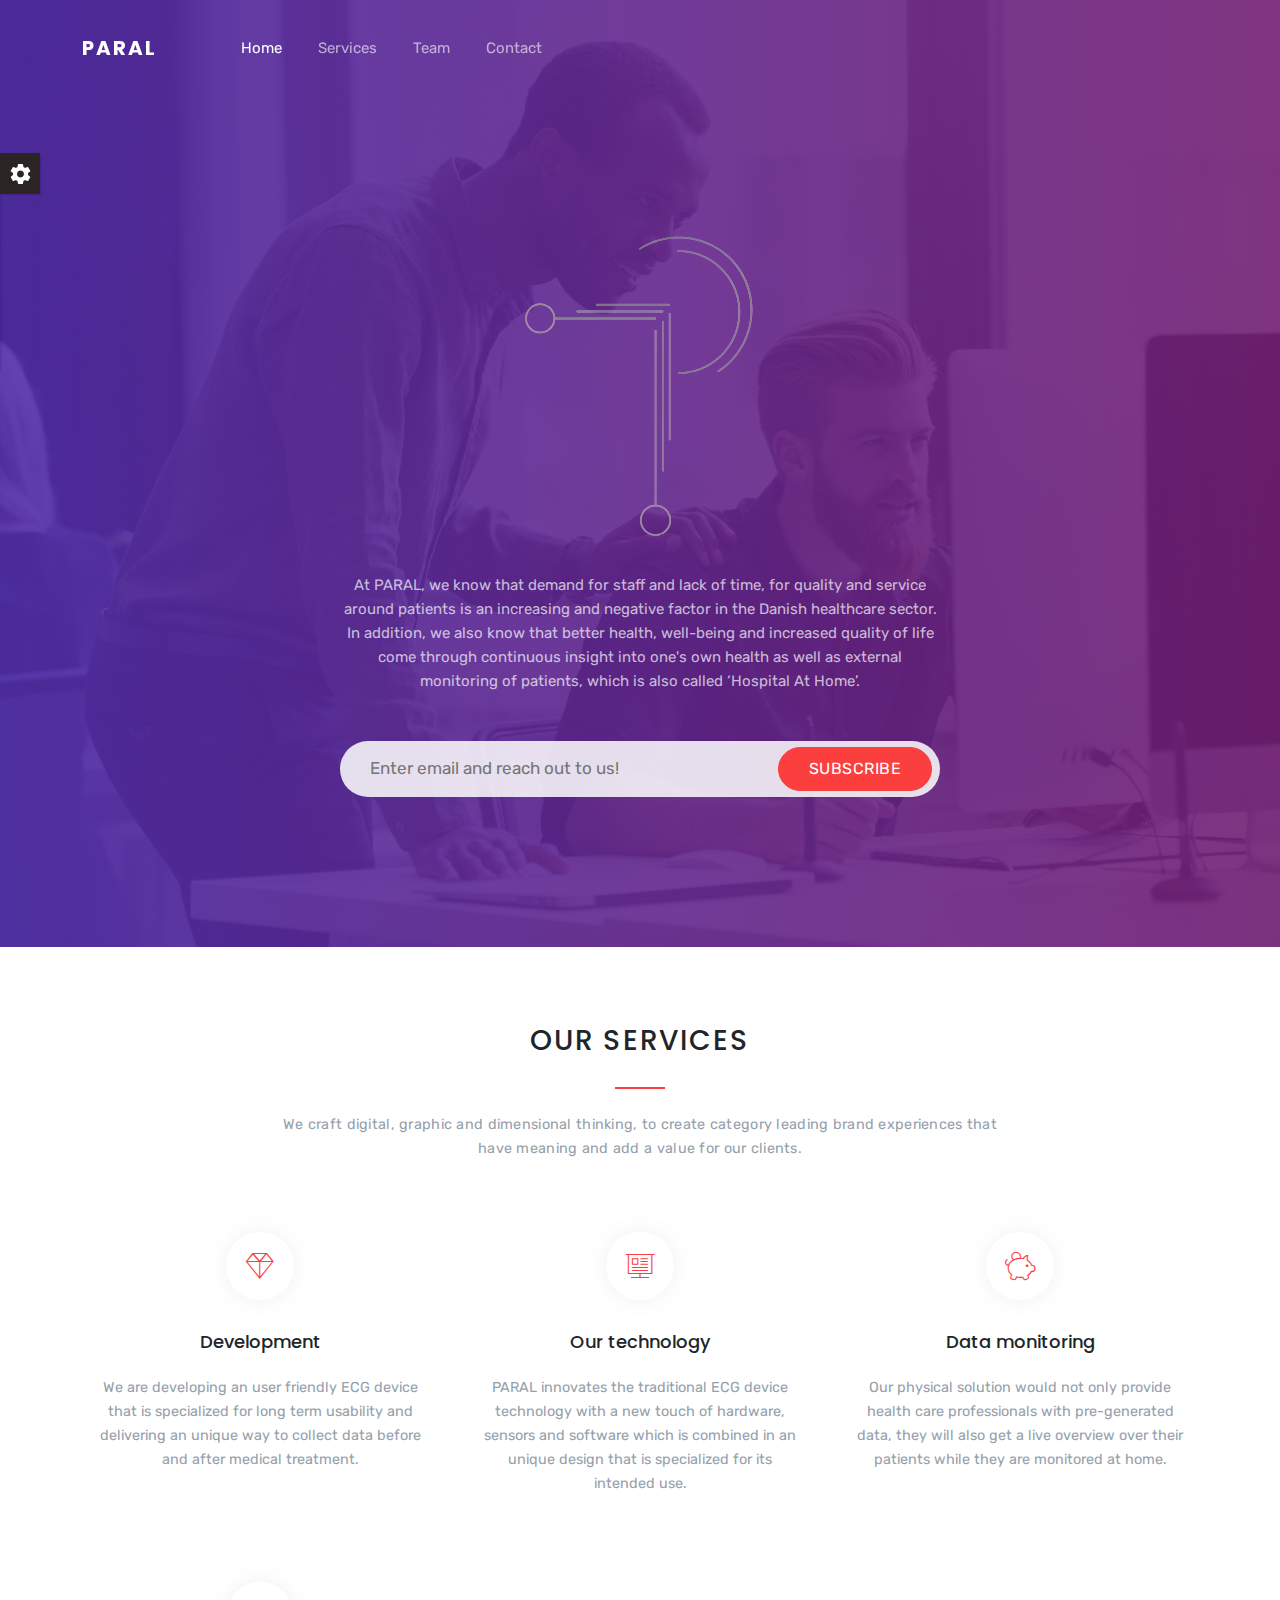
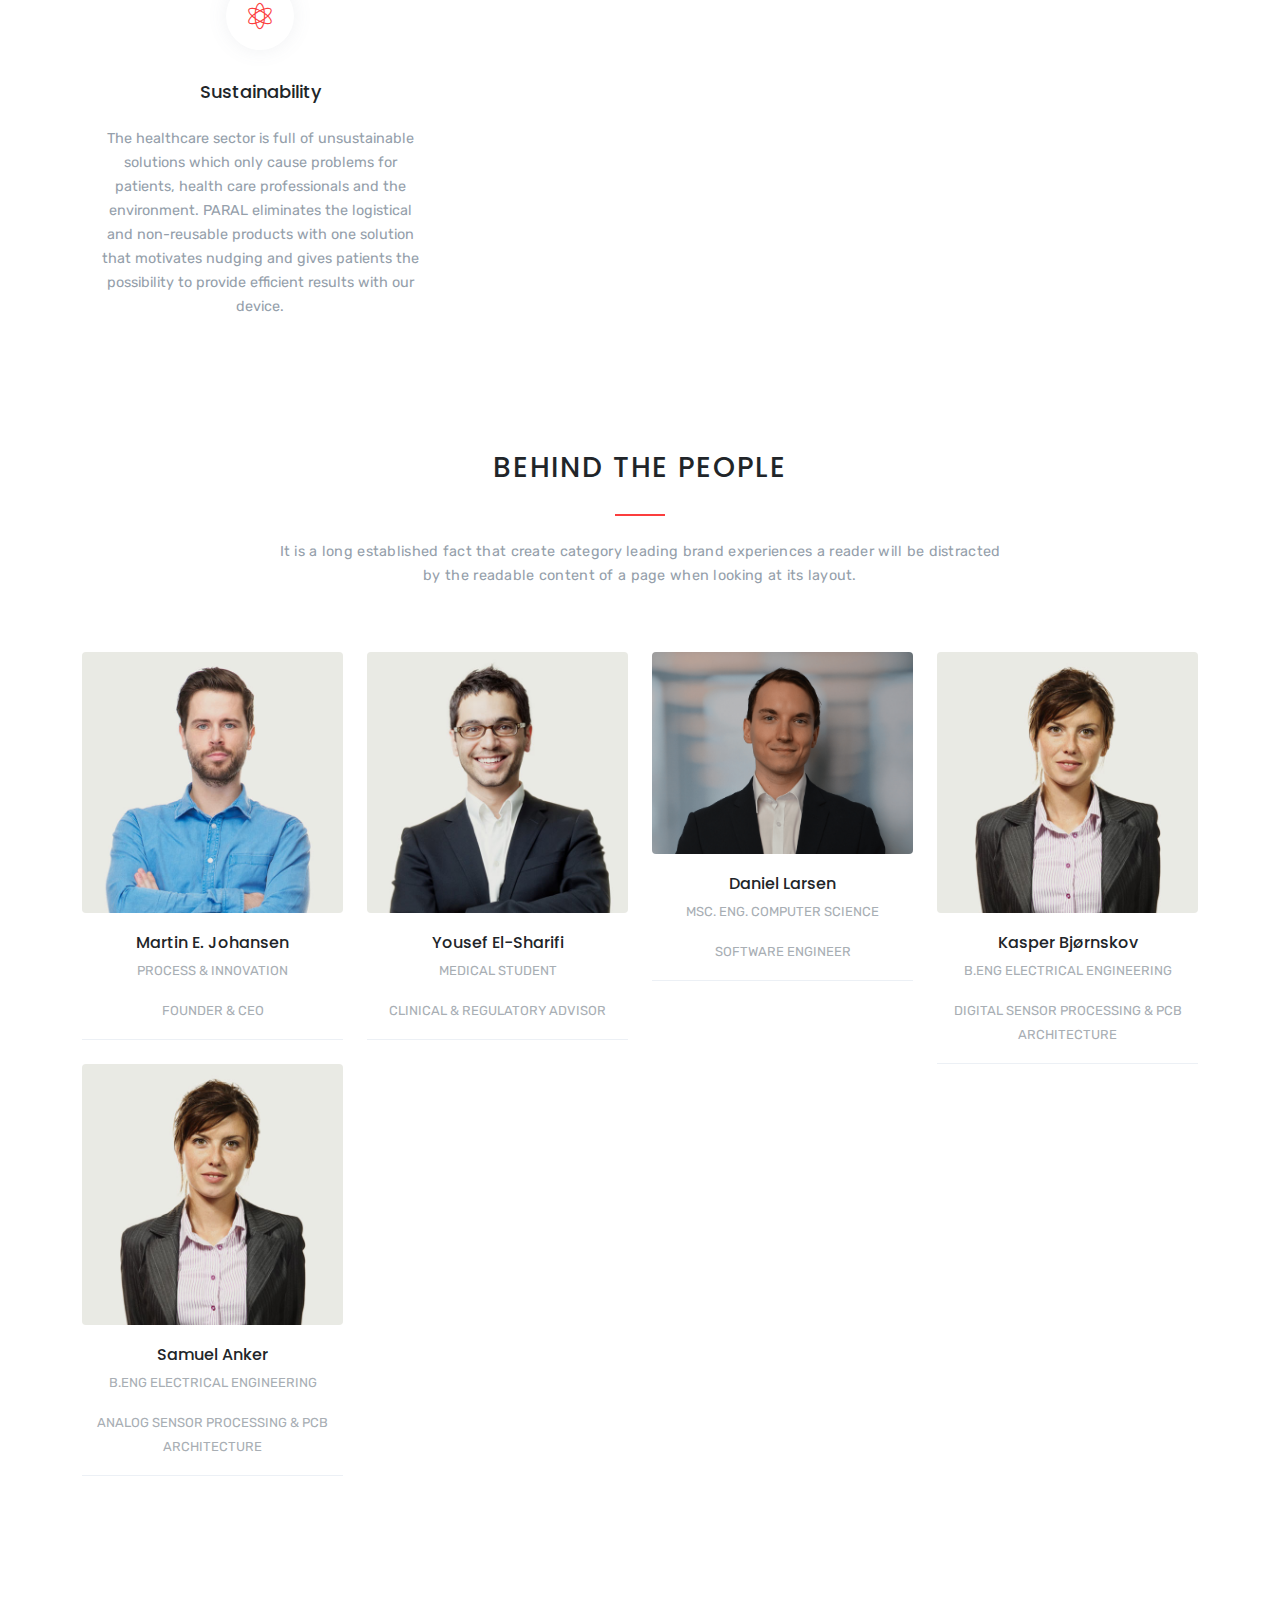
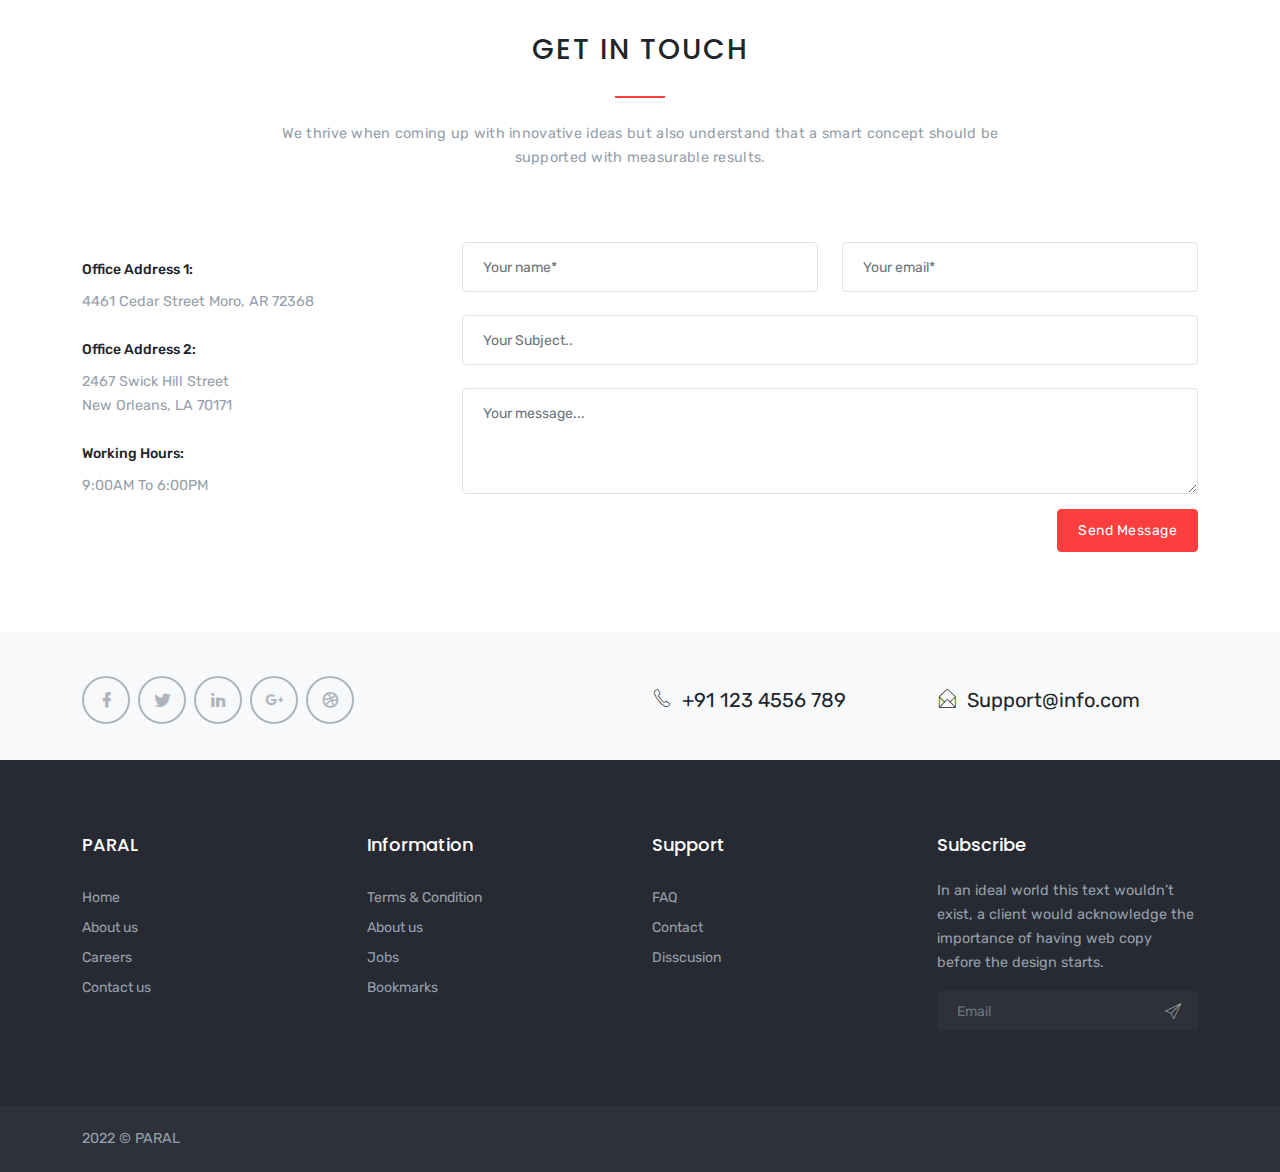
<file: index.html>
<!doctype html><html lang="en"><head><meta charset="utf-8"><meta name="viewport" content="width=device-width,initial-scale=1"><title>Dorsin - React Responsive Landing Page Template</title><meta name="description" content="Dorsin - React Responsive Landing Page Template"/><meta name="keywords" content="React js tempalte, React landing, Dorsin React, Bootstrap react js landing template"/><meta name="author" content="Themesbrand"/><link rel="apple-touch-icon" href="/logo192.png"/><link href="https://fonts.googleapis.com/css?family=Poppins:400,500,700|Rubik:300,400,500" rel="stylesheet"><link rel="stylesheet" href="assets/css/pe-icon-7-stroke.css"/><link rel="stylesheet" href="assets/css/materialdesignicons.min.css"/><link rel="stylesheet" href="assets/css/waves.css"/><link rel="stylesheet" href="assets/css/bootstrap.min.css"><link rel="stylesheet" href="assets/css/magnific-popup.css"><link rel="stylesheet" href="assets/css/style.css"/><link rel="stylesheet" id="colorTheme" href="assets/css/colors/red.css"><link rel="manifest" href="/manifest.json"/><title>React App</title><link href="/static/css/2.2fd77e5d.chunk.css" rel="stylesheet"></head><body><noscript>You need to enable JavaScript to run this app.</noscript><div id="root"></div><script>!function(e){function r(r){for(var n,l,a=r[0],p=r[1],f=r[2],c=0,s=[];c<a.length;c++)l=a[c],Object.prototype.hasOwnProperty.call(o,l)&&o[l]&&s.push(o[l][0]),o[l]=0;for(n in p)Object.prototype.hasOwnProperty.call(p,n)&&(e[n]=p[n]);for(i&&i(r);s.length;)s.shift()();return u.push.apply(u,f||[]),t()}function t(){for(var e,r=0;r<u.length;r++){for(var t=u[r],n=!0,a=1;a<t.length;a++){var p=t[a];0!==o[p]&&(n=!1)}n&&(u.splice(r--,1),e=l(l.s=t[0]))}return e}var n={},o={1:0},u=[];function l(r){if(n[r])return n[r].exports;var t=n[r]={i:r,l:!1,exports:{}};return e[r].call(t.exports,t,t.exports,l),t.l=!0,t.exports}l.m=e,l.c=n,l.d=function(e,r,t){l.o(e,r)||Object.defineProperty(e,r,{enumerable:!0,get:t})},l.r=function(e){"undefined"!=typeof Symbol&&Symbol.toStringTag&&Object.defineProperty(e,Symbol.toStringTag,{value:"Module"}),Object.defineProperty(e,"__esModule",{value:!0})},l.t=function(e,r){if(1&r&&(e=l(e)),8&r)return e;if(4&r&&"object"==typeof e&&e&&e.__esModule)return e;var t=Object.create(null);if(l.r(t),Object.defineProperty(t,"default",{enumerable:!0,value:e}),2&r&&"string"!=typeof e)for(var n in e)l.d(t,n,function(r){return e[r]}.bind(null,n));return t},l.n=function(e){var r=e&&e.__esModule?function(){return e.default}:function(){return e};return l.d(r,"a",r),r},l.o=function(e,r){return Object.prototype.hasOwnProperty.call(e,r)},l.p="/";var a=this.webpackJsonpparal=this.webpackJsonpparal||[],p=a.push.bind(a);a.push=r,a=a.slice();for(var f=0;f<a.length;f++)r(a[f]);var i=p;t()}([])</script><script src="/static/js/2.6a5deade.chunk.js"></script><script src="/static/js/main.3edbea8c.chunk.js"></script></body></html>
</file>
<file: assets/css/pe-icon-7-stroke.css>
@font-face {
	font-family: 'Pe-icon-7-stroke';
	src:url('../fonts/Pe-icon-7-stroke.eot?d7yf1v');
	src:url('../fonts/Pe-icon-7-stroke.eot?#iefixd7yf1v') format('embedded-opentype'),
		url('../fonts/Pe-icon-7-stroke.woff?d7yf1v') format('woff'),
		url('../fonts/Pe-icon-7-stroke.ttf?d7yf1v') format('truetype'),
		url('../fonts/Pe-icon-7-stroke.svg?d7yf1v#Pe-icon-7-stroke') format('svg');
	font-weight: normal;
	font-style: normal;
}

[class^="pe-7s-"], [class*=" pe-7s-"] {
	display: inline-block;
	font-family: 'Pe-icon-7-stroke';
	speak: none;
	font-style: normal;
	font-weight: normal;
	font-variant: normal;
	text-transform: none;
	line-height: 1;

	/* Better Font Rendering =========== */
	-webkit-font-smoothing: antialiased;
	-moz-osx-font-smoothing: grayscale;
}

.pe-7s-album:before {
	content: "\e6aa";
}
.pe-7s-arc:before {
	content: "\e6ab";
}
.pe-7s-back-2:before {
	content: "\e6ac";
}
.pe-7s-bandaid:before {
	content: "\e6ad";
}
.pe-7s-car:before {
	content: "\e6ae";
}
.pe-7s-diamond:before {
	content: "\e6af";
}
.pe-7s-door-lock:before {
	content: "\e6b0";
}
.pe-7s-eyedropper:before {
	content: "\e6b1";
}
.pe-7s-female:before {
	content: "\e6b2";
}
.pe-7s-gym:before {
	content: "\e6b3";
}
.pe-7s-hammer:before {
	content: "\e6b4";
}
.pe-7s-headphones:before {
	content: "\e6b5";
}
.pe-7s-helm:before {
	content: "\e6b6";
}
.pe-7s-hourglass:before {
	content: "\e6b7";
}
.pe-7s-leaf:before {
	content: "\e6b8";
}
.pe-7s-magic-wand:before {
	content: "\e6b9";
}
.pe-7s-male:before {
	content: "\e6ba";
}
.pe-7s-map-2:before {
	content: "\e6bb";
}
.pe-7s-next-2:before {
	content: "\e6bc";
}
.pe-7s-paint-bucket:before {
	content: "\e6bd";
}
.pe-7s-pendrive:before {
	content: "\e6be";
}
.pe-7s-photo:before {
	content: "\e6bf";
}
.pe-7s-piggy:before {
	content: "\e6c0";
}
.pe-7s-plugin:before {
	content: "\e6c1";
}
.pe-7s-refresh-2:before {
	content: "\e6c2";
}
.pe-7s-rocket:before {
	content: "\e6c3";
}
.pe-7s-settings:before {
	content: "\e6c4";
}
.pe-7s-shield:before {
	content: "\e6c5";
}
.pe-7s-smile:before {
	content: "\e6c6";
}
.pe-7s-usb:before {
	content: "\e6c7";
}
.pe-7s-vector:before {
	content: "\e6c8";
}
.pe-7s-wine:before {
	content: "\e6c9";
}
.pe-7s-cloud-upload:before {
	content: "\e68a";
}
.pe-7s-cash:before {
	content: "\e68c";
}
.pe-7s-close:before {
	content: "\e680";
}
.pe-7s-bluetooth:before {
	content: "\e68d";
}
.pe-7s-cloud-download:before {
	content: "\e68b";
}
.pe-7s-way:before {
	content: "\e68e";
}
.pe-7s-close-circle:before {
	content: "\e681";
}
.pe-7s-id:before {
	content: "\e68f";
}
.pe-7s-angle-up:before {
	content: "\e682";
}
.pe-7s-wristwatch:before {
	content: "\e690";
}
.pe-7s-angle-up-circle:before {
	content: "\e683";
}
.pe-7s-world:before {
	content: "\e691";
}
.pe-7s-angle-right:before {
	content: "\e684";
}
.pe-7s-volume:before {
	content: "\e692";
}
.pe-7s-angle-right-circle:before {
	content: "\e685";
}
.pe-7s-users:before {
	content: "\e693";
}
.pe-7s-angle-left:before {
	content: "\e686";
}
.pe-7s-user-female:before {
	content: "\e694";
}
.pe-7s-angle-left-circle:before {
	content: "\e687";
}
.pe-7s-up-arrow:before {
	content: "\e695";
}
.pe-7s-angle-down:before {
	content: "\e688";
}
.pe-7s-switch:before {
	content: "\e696";
}
.pe-7s-angle-down-circle:before {
	content: "\e689";
}
.pe-7s-scissors:before {
	content: "\e697";
}
.pe-7s-wallet:before {
	content: "\e600";
}
.pe-7s-safe:before {
	content: "\e698";
}
.pe-7s-volume2:before {
	content: "\e601";
}
.pe-7s-volume1:before {
	content: "\e602";
}
.pe-7s-voicemail:before {
	content: "\e603";
}
.pe-7s-video:before {
	content: "\e604";
}
.pe-7s-user:before {
	content: "\e605";
}
.pe-7s-upload:before {
	content: "\e606";
}
.pe-7s-unlock:before {
	content: "\e607";
}
.pe-7s-umbrella:before {
	content: "\e608";
}
.pe-7s-trash:before {
	content: "\e609";
}
.pe-7s-tools:before {
	content: "\e60a";
}
.pe-7s-timer:before {
	content: "\e60b";
}
.pe-7s-ticket:before {
	content: "\e60c";
}
.pe-7s-target:before {
	content: "\e60d";
}
.pe-7s-sun:before {
	content: "\e60e";
}
.pe-7s-study:before {
	content: "\e60f";
}
.pe-7s-stopwatch:before {
	content: "\e610";
}
.pe-7s-star:before {
	content: "\e611";
}
.pe-7s-speaker:before {
	content: "\e612";
}
.pe-7s-signal:before {
	content: "\e613";
}
.pe-7s-shuffle:before {
	content: "\e614";
}
.pe-7s-shopbag:before {
	content: "\e615";
}
.pe-7s-share:before {
	content: "\e616";
}
.pe-7s-server:before {
	content: "\e617";
}
.pe-7s-search:before {
	content: "\e618";
}
.pe-7s-film:before {
	content: "\e6a5";
}
.pe-7s-science:before {
	content: "\e619";
}
.pe-7s-disk:before {
	content: "\e6a6";
}
.pe-7s-ribbon:before {
	content: "\e61a";
}
.pe-7s-repeat:before {
	content: "\e61b";
}
.pe-7s-refresh:before {
	content: "\e61c";
}
.pe-7s-add-user:before {
	content: "\e6a9";
}
.pe-7s-refresh-cloud:before {
	content: "\e61d";
}
.pe-7s-paperclip:before {
	content: "\e69c";
}
.pe-7s-radio:before {
	content: "\e61e";
}
.pe-7s-note2:before {
	content: "\e69d";
}
.pe-7s-print:before {
	content: "\e61f";
}
.pe-7s-network:before {
	content: "\e69e";
}
.pe-7s-prev:before {
	content: "\e620";
}
.pe-7s-mute:before {
	content: "\e69f";
}
.pe-7s-power:before {
	content: "\e621";
}
.pe-7s-medal:before {
	content: "\e6a0";
}
.pe-7s-portfolio:before {
	content: "\e622";
}
.pe-7s-like2:before {
	content: "\e6a1";
}
.pe-7s-plus:before {
	content: "\e623";
}
.pe-7s-left-arrow:before {
	content: "\e6a2";
}
.pe-7s-play:before {
	content: "\e624";
}
.pe-7s-key:before {
	content: "\e6a3";
}
.pe-7s-plane:before {
	content: "\e625";
}
.pe-7s-joy:before {
	content: "\e6a4";
}
.pe-7s-photo-gallery:before {
	content: "\e626";
}
.pe-7s-pin:before {
	content: "\e69b";
}
.pe-7s-phone:before {
	content: "\e627";
}
.pe-7s-plug:before {
	content: "\e69a";
}
.pe-7s-pen:before {
	content: "\e628";
}
.pe-7s-right-arrow:before {
	content: "\e699";
}
.pe-7s-paper-plane:before {
	content: "\e629";
}
.pe-7s-delete-user:before {
	content: "\e6a7";
}
.pe-7s-paint:before {
	content: "\e62a";
}
.pe-7s-bottom-arrow:before {
	content: "\e6a8";
}
.pe-7s-notebook:before {
	content: "\e62b";
}
.pe-7s-note:before {
	content: "\e62c";
}
.pe-7s-next:before {
	content: "\e62d";
}
.pe-7s-news-paper:before {
	content: "\e62e";
}
.pe-7s-musiclist:before {
	content: "\e62f";
}
.pe-7s-music:before {
	content: "\e630";
}
.pe-7s-mouse:before {
	content: "\e631";
}
.pe-7s-more:before {
	content: "\e632";
}
.pe-7s-moon:before {
	content: "\e633";
}
.pe-7s-monitor:before {
	content: "\e634";
}
.pe-7s-micro:before {
	content: "\e635";
}
.pe-7s-menu:before {
	content: "\e636";
}
.pe-7s-map:before {
	content: "\e637";
}
.pe-7s-map-marker:before {
	content: "\e638";
}
.pe-7s-mail:before {
	content: "\e639";
}
.pe-7s-mail-open:before {
	content: "\e63a";
}
.pe-7s-mail-open-file:before {
	content: "\e63b";
}
.pe-7s-magnet:before {
	content: "\e63c";
}
.pe-7s-loop:before {
	content: "\e63d";
}
.pe-7s-look:before {
	content: "\e63e";
}
.pe-7s-lock:before {
	content: "\e63f";
}
.pe-7s-lintern:before {
	content: "\e640";
}
.pe-7s-link:before {
	content: "\e641";
}
.pe-7s-like:before {
	content: "\e642";
}
.pe-7s-light:before {
	content: "\e643";
}
.pe-7s-less:before {
	content: "\e644";
}
.pe-7s-keypad:before {
	content: "\e645";
}
.pe-7s-junk:before {
	content: "\e646";
}
.pe-7s-info:before {
	content: "\e647";
}
.pe-7s-home:before {
	content: "\e648";
}
.pe-7s-help2:before {
	content: "\e649";
}
.pe-7s-help1:before {
	content: "\e64a";
}
.pe-7s-graph3:before {
	content: "\e64b";
}
.pe-7s-graph2:before {
	content: "\e64c";
}
.pe-7s-graph1:before {
	content: "\e64d";
}
.pe-7s-graph:before {
	content: "\e64e";
}
.pe-7s-global:before {
	content: "\e64f";
}
.pe-7s-gleam:before {
	content: "\e650";
}
.pe-7s-glasses:before {
	content: "\e651";
}
.pe-7s-gift:before {
	content: "\e652";
}
.pe-7s-folder:before {
	content: "\e653";
}
.pe-7s-flag:before {
	content: "\e654";
}
.pe-7s-filter:before {
	content: "\e655";
}
.pe-7s-file:before {
	content: "\e656";
}
.pe-7s-expand1:before {
	content: "\e657";
}
.pe-7s-exapnd2:before {
	content: "\e658";
}
.pe-7s-edit:before {
	content: "\e659";
}
.pe-7s-drop:before {
	content: "\e65a";
}
.pe-7s-drawer:before {
	content: "\e65b";
}
.pe-7s-download:before {
	content: "\e65c";
}
.pe-7s-display2:before {
	content: "\e65d";
}
.pe-7s-display1:before {
	content: "\e65e";
}
.pe-7s-diskette:before {
	content: "\e65f";
}
.pe-7s-date:before {
	content: "\e660";
}
.pe-7s-cup:before {
	content: "\e661";
}
.pe-7s-culture:before {
	content: "\e662";
}
.pe-7s-crop:before {
	content: "\e663";
}
.pe-7s-credit:before {
	content: "\e664";
}
.pe-7s-copy-file:before {
	content: "\e665";
}
.pe-7s-config:before {
	content: "\e666";
}
.pe-7s-compass:before {
	content: "\e667";
}
.pe-7s-comment:before {
	content: "\e668";
}
.pe-7s-coffee:before {
	content: "\e669";
}
.pe-7s-cloud:before {
	content: "\e66a";
}
.pe-7s-clock:before {
	content: "\e66b";
}
.pe-7s-check:before {
	content: "\e66c";
}
.pe-7s-chat:before {
	content: "\e66d";
}
.pe-7s-cart:before {
	content: "\e66e";
}
.pe-7s-camera:before {
	content: "\e66f";
}
.pe-7s-call:before {
	content: "\e670";
}
.pe-7s-calculator:before {
	content: "\e671";
}
.pe-7s-browser:before {
	content: "\e672";
}
.pe-7s-box2:before {
	content: "\e673";
}
.pe-7s-box1:before {
	content: "\e674";
}
.pe-7s-bookmarks:before {
	content: "\e675";
}
.pe-7s-bicycle:before {
	content: "\e676";
}
.pe-7s-bell:before {
	content: "\e677";
}
.pe-7s-battery:before {
	content: "\e678";
}
.pe-7s-ball:before {
	content: "\e679";
}
.pe-7s-back:before {
	content: "\e67a";
}
.pe-7s-attention:before {
	content: "\e67b";
}
.pe-7s-anchor:before {
	content: "\e67c";
}
.pe-7s-albums:before {
	content: "\e67d";
}
.pe-7s-alarm:before {
	content: "\e67e";
}
.pe-7s-airplay:before {
	content: "\e67f";
}
</file>
<file: assets/css/waves.css>
/*!
 * Waves v0.7.6
 * http://fian.my.id/Waves 
 * 
 * Copyright 2014-2018 Alfiana E. Sibuea and other contributors 
 * Released under the MIT license 
 * https://github.com/fians/Waves/blob/master/LICENSE */
.waves-effect {
  position: relative;
  cursor: pointer;
  display: inline-block;
  overflow: hidden;
  -webkit-user-select: none;
  -moz-user-select: none;
  -ms-user-select: none;
  user-select: none;
  -webkit-tap-highlight-color: transparent;
}
.waves-effect .waves-ripple {
  position: absolute;
  border-radius: 50%;
  width: 100px;
  height: 100px;
  margin-top: -50px;
  margin-left: -50px;
  opacity: 0;
  background: rgba(0, 0, 0, 0.2);
  background: -webkit-radial-gradient(rgba(0, 0, 0, 0.2) 0, rgba(0, 0, 0, 0.3) 40%, rgba(0, 0, 0, 0.4) 50%, rgba(0, 0, 0, 0.5) 60%, rgba(255, 255, 255, 0) 70%);
  background: -o-radial-gradient(rgba(0, 0, 0, 0.2) 0, rgba(0, 0, 0, 0.3) 40%, rgba(0, 0, 0, 0.4) 50%, rgba(0, 0, 0, 0.5) 60%, rgba(255, 255, 255, 0) 70%);
  background: -moz-radial-gradient(rgba(0, 0, 0, 0.2) 0, rgba(0, 0, 0, 0.3) 40%, rgba(0, 0, 0, 0.4) 50%, rgba(0, 0, 0, 0.5) 60%, rgba(255, 255, 255, 0) 70%);
  background: radial-gradient(rgba(0, 0, 0, 0.2) 0, rgba(0, 0, 0, 0.3) 40%, rgba(0, 0, 0, 0.4) 50%, rgba(0, 0, 0, 0.5) 60%, rgba(255, 255, 255, 0) 70%);
  -webkit-transition: all 0.5s ease-out;
  -moz-transition: all 0.5s ease-out;
  -o-transition: all 0.5s ease-out;
  transition: all 0.5s ease-out;
  -webkit-transition-property: -webkit-transform, opacity;
  -moz-transition-property: -moz-transform, opacity;
  -o-transition-property: -o-transform, opacity;
  transition-property: transform, opacity;
  -webkit-transform: scale(0) translate(0, 0);
  -moz-transform: scale(0) translate(0, 0);
  -ms-transform: scale(0) translate(0, 0);
  -o-transform: scale(0) translate(0, 0);
  transform: scale(0) translate(0, 0);
  pointer-events: none;
}
.waves-effect.waves-light .waves-ripple {
  background: rgba(255, 255, 255, 0.4);
  background: -webkit-radial-gradient(rgba(255, 255, 255, 0.2) 0, rgba(255, 255, 255, 0.3) 40%, rgba(255, 255, 255, 0.4) 50%, rgba(255, 255, 255, 0.5) 60%, rgba(255, 255, 255, 0) 70%);
  background: -o-radial-gradient(rgba(255, 255, 255, 0.2) 0, rgba(255, 255, 255, 0.3) 40%, rgba(255, 255, 255, 0.4) 50%, rgba(255, 255, 255, 0.5) 60%, rgba(255, 255, 255, 0) 70%);
  background: -moz-radial-gradient(rgba(255, 255, 255, 0.2) 0, rgba(255, 255, 255, 0.3) 40%, rgba(255, 255, 255, 0.4) 50%, rgba(255, 255, 255, 0.5) 60%, rgba(255, 255, 255, 0) 70%);
  background: radial-gradient(rgba(255, 255, 255, 0.2) 0, rgba(255, 255, 255, 0.3) 40%, rgba(255, 255, 255, 0.4) 50%, rgba(255, 255, 255, 0.5) 60%, rgba(255, 255, 255, 0) 70%);
}
.waves-effect.waves-classic .waves-ripple {
  background: rgba(0, 0, 0, 0.2);
}
.waves-effect.waves-classic.waves-light .waves-ripple {
  background: rgba(255, 255, 255, 0.4);
}
.waves-notransition {
  -webkit-transition: none !important;
  -moz-transition: none !important;
  -o-transition: none !important;
  transition: none !important;
}
.waves-button,
.waves-circle {
  -webkit-transform: translateZ(0);
  -moz-transform: translateZ(0);
  -ms-transform: translateZ(0);
  -o-transform: translateZ(0);
  transform: translateZ(0);
  -webkit-mask-image: -webkit-radial-gradient(circle, white 100%, black 100%);
}
.waves-button,
.waves-button:hover,
.waves-button:visited,
.waves-button-input {
  white-space: nowrap;
  vertical-align: middle;
  cursor: pointer;
  border: none;
  outline: none;
  color: inherit;
  background-color: rgba(0, 0, 0, 0);
  font-size: 1em;
  line-height: 1em;
  text-align: center;
  text-decoration: none;
  z-index: 1;
}
.waves-button {
  padding: 0.85em 1.1em;
  border-radius: 0.2em;
}
.waves-button-input {
  margin: 0;
  padding: 0.85em 1.1em;
}
.waves-input-wrapper {
  border-radius: 0.2em;
  vertical-align: bottom;
}
.waves-input-wrapper.waves-button {
  padding: 0;
}
.waves-input-wrapper .waves-button-input {
  position: relative;
  top: 0;
  left: 0;
  z-index: 1;
}
.waves-circle {
  text-align: center;
  width: 2.5em;
  height: 2.5em;
  line-height: 2.5em;
  border-radius: 50%;
}
.waves-float {
  -webkit-mask-image: none;
  -webkit-box-shadow: 0px 1px 1.5px 1px rgba(0, 0, 0, 0.12);
  box-shadow: 0px 1px 1.5px 1px rgba(0, 0, 0, 0.12);
  -webkit-transition: all 300ms;
  -moz-transition: all 300ms;
  -o-transition: all 300ms;
  transition: all 300ms;
}
.waves-float:active {
  -webkit-box-shadow: 0px 8px 20px 1px rgba(0, 0, 0, 0.3);
  box-shadow: 0px 8px 20px 1px rgba(0, 0, 0, 0.3);
}
.waves-block {
  display: block;
}
</file>
<file: assets/css/style.css>
/* Template Name: Dorsin
   Author: Themesbrand
   Version: 2.0.0
   File Description: Main Css file of the template
*/
/****************************************\

01.general
02.helper
03.components
04.menu
05.home
06.features
07.sevices
08.cta
09.process
10.pricing
11.team
12.testimonial
13.blog
14.contact
15.footer
16.authentication
17.switcher
18.responsive

*****************************************/
@import url("https://fonts.googleapis.com/css2?family=Poppins:wght@400;500;700&family=Rubik:wght@300;400;500&display=swap");
body {
  font-family: "Rubik", sans-serif;
  overflow-x: hidden !important;
  position: relative;
}

h1,
h2,
h3,
h4,
h5,
h6 {
  font-family: "Poppins", sans-serif;
}

.btn,
.btn:focus,
button,
button:focus {
  outline: none !important;
}

a {
  text-decoration: none !important;
  outline: none;
}

p {
  font-size: 14.4px;
  line-height: 24px;
}

.row > * {
  position: relative;
}

.section {
  padding-top: 80px;
  padding-bottom: 80px;
  position: relative;
}

.section-lg {
  padding: 100px 0;
}

.vertical-content {
  display: -moz-flex;
  display: flex;
  align-items: center;
  -webkit-align-items: center;
  justify-content: center;
  -webkit-justify-content: center;
  flex-direction: row;
}

.bg-overlay {
  background: linear-gradient(to right, #512da8, #711e72);
  opacity: 0.9;
  position: absolute;
  height: 100%;
  width: 100%;
  right: 0;
  bottom: 0;
  left: 0;
  top: 0;
}

.vh-100 {
  height: 100vh !important;
}

.btn-rounded {
  border-radius: 30px;
}

.box-shadow {
  box-shadow: 0px 3px 6px 1px rgba(38, 107, 193, 0.08);
}

hr {
  border-top: 1px solid #e7ebf3;
}

::selection {
  background-color: #272a33;
  color: #ffffff;
}

.h1,
h1 {
  font-size: 36px;
}

.h2,
h2 {
  font-size: 30px;
}

.h3,
h3 {
  font-size: 24px;
}

.h4,
h4 {
  font-size: 18px;
}

.h5,
h5 {
  font-size: 14px;
}

.h6,
h6 {
  font-size: 12px;
}

b {
  font-weight: 500;
}

.f-10 {
  font-size: 10px;
}

.f-12 {
  font-size: 12px;
}

.f-13 {
  font-size: 13px;
}

.f-14 {
  font-size: 14px;
}

.f-15 {
  font-size: 15px;
}

.f-16 {
  font-size: 16px;
}

.f-18 {
  font-size: 18px;
}

.f-19 {
  font-size: 19px;
}

.f-20 {
  font-size: 20px;
}

.line-height_1_4 {
  line-height: 1.4;
}

.line-height_1_6 {
  line-height: 1.6;
}

.line-height_1_8 {
  line-height: 1.8;
}

.font-weight-500 {
  font-weight: 500;
}

.font-weight-600 {
  font-weight: 600;
}

.section-title {
  text-transform: uppercase;
  letter-spacing: 2px;
  margin-bottom: 0px;
  padding-bottom: 1rem;
  line-height: 1;
  font-size: 1.75rem;
  font-weight: 500;
}

.section-title-border {
  width: 50px;
  height: 2px;
  margin-right: auto;
  margin-left: auto;
  background-color: #4341cc;
}

.section-subtitle {
  letter-spacing: 0.02em;
}

.svg-pattern {
  width: 100%;
  position: relative;
}

iframe {
  max-width: 100%;
}

.hover-effect {
  transition: all 0.3s ease-in-out;
}

.hover-effect:hover {
  transform: translateY(-1rem);
}

.btn {
  padding: 10px 20px;
  font-size: 14px;
  letter-spacing: 0.5px;
  transition: all 0.5s;
}

.btn:focus {
  box-shadow: none;
}

.btn:hover {
  transform: translateY(-5px);
}

.btn-sm {
  padding: 8px 12px;
  font-size: 12px;
}

.shadow {
  box-shadow: 0px 3px 6px 1px rgba(38, 107, 193, 0.08) !important;
}

.bg-primary {
  background-color: #4341cc;
}

.bg-soft-primary {
  background-color: rgba(67, 65, 204, 0.1) !important;
}

.text-primary {
  color: #4341cc !important;
}

.border-primary {
  color: #4341cc !important;
}

.icon-dual-primary {
  color: #4341cc;
  fill: rgba(67, 65, 204, 0.2);
}

.btn-soft-primary {
  background-color: rgba(67, 65, 204, 0.25) !important;
  color: #4341cc !important;
}

.btn-soft-primary:hover,
.btn-soft-primary:focus,
.btn-soft-primary:active,
.btn-soft-primary.active,
.btn-soft-primary.focus,
.btn-soft-primary:not(:disabled):not(.disabled):active,
.btn-soft-primary:not(:disabled):not(.disabled):active:focus,
.btn-soft-primary .open > .dropdown-toggle.btn-primary {
  background: #3735c4;
}

.btn-primary {
  background: #4341cc;
  border-color: #4341cc !important;
}

.btn-primary:hover,
.btn-primary:focus,
.btn-primary:active,
.btn-primary.active,
.btn-primary.focus,
.btn-primary:not(:disabled):not(.disabled):active,
.btn-primary:not(:disabled):not(.disabled):active:focus,
.btn-primary .open > .dropdown-toggle.btn-primary {
  background: #3735c4;
  border-color: #3735c4;
}

.btn-outline-primary {
  color: #4341cc;
  border-color: #4341cc;
}

.btn-outline-primary:hover,
.btn-outline-primary:focus,
.btn-outline-primary:active,
.btn-outline-primary.active,
.btn-outline-primary.focus,
.btn-outline-primary:not(:disabled):not(.disabled):active,
.btn-outline-primary:not(:disabled):not(.disabled):active:focus,
.btn-outline-primary .open > .dropdown-toggle.btn-primary {
  background: #4341cc;
  border-color: #4341cc;
}

.bg-success {
  background-color: #1bbc9d;
}

.bg-soft-success {
  background-color: rgba(27, 188, 157, 0.1) !important;
}

.text-success {
  color: #1bbc9d !important;
}

.border-success {
  color: #1bbc9d !important;
}

.icon-dual-success {
  color: #1bbc9d;
  fill: rgba(27, 188, 157, 0.2);
}

.btn-soft-success {
  background-color: rgba(27, 188, 157, 0.25) !important;
  color: #1bbc9d !important;
}

.btn-soft-success:hover,
.btn-soft-success:focus,
.btn-soft-success:active,
.btn-soft-success.active,
.btn-soft-success.focus,
.btn-soft-success:not(:disabled):not(.disabled):active,
.btn-soft-success:not(:disabled):not(.disabled):active:focus,
.btn-soft-success .open > .dropdown-toggle.btn-primary {
  background: #18aa8e;
}

.btn-success {
  background: #1bbc9d;
  border-color: #1bbc9d !important;
}

.btn-success:hover,
.btn-success:focus,
.btn-success:active,
.btn-success.active,
.btn-success.focus,
.btn-success:not(:disabled):not(.disabled):active,
.btn-success:not(:disabled):not(.disabled):active:focus,
.btn-success .open > .dropdown-toggle.btn-primary {
  background: #18aa8e;
  border-color: #18aa8e;
}

.btn-outline-success {
  color: #1bbc9d;
  border-color: #1bbc9d;
}

.btn-outline-success:hover,
.btn-outline-success:focus,
.btn-outline-success:active,
.btn-outline-success.active,
.btn-outline-success.focus,
.btn-outline-success:not(:disabled):not(.disabled):active,
.btn-outline-success:not(:disabled):not(.disabled):active:focus,
.btn-outline-success .open > .dropdown-toggle.btn-primary {
  background: #1bbc9d;
  border-color: #1bbc9d;
}

.bg-info {
  background-color: #10a6ba;
}

.bg-soft-info {
  background-color: rgba(16, 166, 186, 0.1) !important;
}

.text-info {
  color: #10a6ba !important;
}

.border-info {
  color: #10a6ba !important;
}

.icon-dual-info {
  color: #10a6ba;
  fill: rgba(16, 166, 186, 0.2);
}

.btn-soft-info {
  background-color: rgba(16, 166, 186, 0.25) !important;
  color: #10a6ba !important;
}

.btn-soft-info:hover,
.btn-soft-info:focus,
.btn-soft-info:active,
.btn-soft-info.active,
.btn-soft-info.focus,
.btn-soft-info:not(:disabled):not(.disabled):active,
.btn-soft-info:not(:disabled):not(.disabled):active:focus,
.btn-soft-info .open > .dropdown-toggle.btn-primary {
  background: #0e95a7;
}

.btn-info {
  background: #10a6ba;
  border-color: #10a6ba !important;
}

.btn-info:hover,
.btn-info:focus,
.btn-info:active,
.btn-info.active,
.btn-info.focus,
.btn-info:not(:disabled):not(.disabled):active,
.btn-info:not(:disabled):not(.disabled):active:focus,
.btn-info .open > .dropdown-toggle.btn-primary {
  background: #0e95a7;
  border-color: #0e95a7;
}

.btn-outline-info {
  color: #10a6ba;
  border-color: #10a6ba;
}

.btn-outline-info:hover,
.btn-outline-info:focus,
.btn-outline-info:active,
.btn-outline-info.active,
.btn-outline-info.focus,
.btn-outline-info:not(:disabled):not(.disabled):active,
.btn-outline-info:not(:disabled):not(.disabled):active:focus,
.btn-outline-info .open > .dropdown-toggle.btn-primary {
  background: #10a6ba;
  border-color: #10a6ba;
}

.bg-warning {
  background-color: #f6cb42;
}

.bg-soft-warning {
  background-color: rgba(246, 203, 66, 0.1) !important;
}

.text-warning {
  color: #f6cb42 !important;
}

.border-warning {
  color: #f6cb42 !important;
}

.icon-dual-warning {
  color: #f6cb42;
  fill: rgba(246, 203, 66, 0.2);
}

.btn-soft-warning {
  background-color: rgba(246, 203, 66, 0.25) !important;
  color: #f6cb42 !important;
}

.btn-soft-warning:hover,
.btn-soft-warning:focus,
.btn-soft-warning:active,
.btn-soft-warning.active,
.btn-soft-warning.focus,
.btn-soft-warning:not(:disabled):not(.disabled):active,
.btn-soft-warning:not(:disabled):not(.disabled):active:focus,
.btn-soft-warning .open > .dropdown-toggle.btn-primary {
  background: #f5c62f;
}

.btn-warning {
  background: #f6cb42;
  border-color: #f6cb42 !important;
}

.btn-warning:hover,
.btn-warning:focus,
.btn-warning:active,
.btn-warning.active,
.btn-warning.focus,
.btn-warning:not(:disabled):not(.disabled):active,
.btn-warning:not(:disabled):not(.disabled):active:focus,
.btn-warning .open > .dropdown-toggle.btn-primary {
  background: #f5c62f;
  border-color: #f5c62f;
}

.btn-outline-warning {
  color: #f6cb42;
  border-color: #f6cb42;
}

.btn-outline-warning:hover,
.btn-outline-warning:focus,
.btn-outline-warning:active,
.btn-outline-warning.active,
.btn-outline-warning.focus,
.btn-outline-warning:not(:disabled):not(.disabled):active,
.btn-outline-warning:not(:disabled):not(.disabled):active:focus,
.btn-outline-warning .open > .dropdown-toggle.btn-primary {
  background: #f6cb42;
  border-color: #f6cb42;
}

.bg-danger {
  background-color: #fb3e3e;
}

.bg-soft-danger {
  background-color: rgba(251, 62, 62, 0.1) !important;
}

.text-danger {
  color: #fb3e3e !important;
}

.border-danger {
  color: #fb3e3e !important;
}

.icon-dual-danger {
  color: #fb3e3e;
  fill: rgba(251, 62, 62, 0.2);
}

.btn-soft-danger {
  background-color: rgba(251, 62, 62, 0.25) !important;
  color: #fb3e3e !important;
}

.btn-soft-danger:hover,
.btn-soft-danger:focus,
.btn-soft-danger:active,
.btn-soft-danger.active,
.btn-soft-danger.focus,
.btn-soft-danger:not(:disabled):not(.disabled):active,
.btn-soft-danger:not(:disabled):not(.disabled):active:focus,
.btn-soft-danger .open > .dropdown-toggle.btn-primary {
  background: #fb2a2a;
}

.btn-danger {
  background: #fb3e3e;
  border-color: #fb3e3e !important;
}

.btn-danger:hover,
.btn-danger:focus,
.btn-danger:active,
.btn-danger.active,
.btn-danger.focus,
.btn-danger:not(:disabled):not(.disabled):active,
.btn-danger:not(:disabled):not(.disabled):active:focus,
.btn-danger .open > .dropdown-toggle.btn-primary {
  background: #fb2a2a;
  border-color: #fb2a2a;
}

.btn-outline-danger {
  color: #fb3e3e;
  border-color: #fb3e3e;
}

.btn-outline-danger:hover,
.btn-outline-danger:focus,
.btn-outline-danger:active,
.btn-outline-danger.active,
.btn-outline-danger.focus,
.btn-outline-danger:not(:disabled):not(.disabled):active,
.btn-outline-danger:not(:disabled):not(.disabled):active:focus,
.btn-outline-danger .open > .dropdown-toggle.btn-primary {
  background: #fb3e3e;
  border-color: #fb3e3e;
}

.bg-orange {
  background-color: #f09105;
}

.bg-soft-orange {
  background-color: rgba(240, 145, 5, 0.1) !important;
}

.text-orange {
  color: #f09105 !important;
}

.border-orange {
  color: #f09105 !important;
}

.icon-dual-orange {
  color: #f09105;
  fill: rgba(240, 145, 5, 0.2);
}

.btn-soft-orange {
  background-color: rgba(240, 145, 5, 0.25) !important;
  color: #f09105 !important;
}

.btn-soft-orange:hover,
.btn-soft-orange:focus,
.btn-soft-orange:active,
.btn-soft-orange.active,
.btn-soft-orange.focus,
.btn-soft-orange:not(:disabled):not(.disabled):active,
.btn-soft-orange:not(:disabled):not(.disabled):active:focus,
.btn-soft-orange .open > .dropdown-toggle.btn-primary {
  background: #dc8505;
}

.btn-orange {
  background: #f09105;
  border-color: #f09105 !important;
}

.btn-orange:hover,
.btn-orange:focus,
.btn-orange:active,
.btn-orange.active,
.btn-orange.focus,
.btn-orange:not(:disabled):not(.disabled):active,
.btn-orange:not(:disabled):not(.disabled):active:focus,
.btn-orange .open > .dropdown-toggle.btn-primary {
  background: #dc8505;
  border-color: #dc8505;
}

.btn-outline-orange {
  color: #f09105;
  border-color: #f09105;
}

.btn-outline-orange:hover,
.btn-outline-orange:focus,
.btn-outline-orange:active,
.btn-outline-orange.active,
.btn-outline-orange.focus,
.btn-outline-orange:not(:disabled):not(.disabled):active,
.btn-outline-orange:not(:disabled):not(.disabled):active:focus,
.btn-outline-orange .open > .dropdown-toggle.btn-primary {
  background: #f09105;
  border-color: #f09105;
}

.bg-dark {
  background-color: #272a33;
}

.bg-soft-dark {
  background-color: rgba(39, 42, 51, 0.1) !important;
}

.text-dark {
  color: #272a33 !important;
}

.border-dark {
  color: #272a33 !important;
}

.icon-dual-dark {
  color: #272a33;
  fill: rgba(39, 42, 51, 0.2);
}

.btn-soft-dark {
  background-color: rgba(39, 42, 51, 0.25) !important;
  color: #272a33 !important;
}

.btn-soft-dark:hover,
.btn-soft-dark:focus,
.btn-soft-dark:active,
.btn-soft-dark.active,
.btn-soft-dark.focus,
.btn-soft-dark:not(:disabled):not(.disabled):active,
.btn-soft-dark:not(:disabled):not(.disabled):active:focus,
.btn-soft-dark .open > .dropdown-toggle.btn-primary {
  background: #1e2027;
}

.btn-dark {
  background: #272a33;
  border-color: #272a33 !important;
}

.btn-dark:hover,
.btn-dark:focus,
.btn-dark:active,
.btn-dark.active,
.btn-dark.focus,
.btn-dark:not(:disabled):not(.disabled):active,
.btn-dark:not(:disabled):not(.disabled):active:focus,
.btn-dark .open > .dropdown-toggle.btn-primary {
  background: #1e2027;
  border-color: #1e2027;
}

.btn-outline-dark {
  color: #272a33;
  border-color: #272a33;
}

.btn-outline-dark:hover,
.btn-outline-dark:focus,
.btn-outline-dark:active,
.btn-outline-dark.active,
.btn-outline-dark.focus,
.btn-outline-dark:not(:disabled):not(.disabled):active,
.btn-outline-dark:not(:disabled):not(.disabled):active:focus,
.btn-outline-dark .open > .dropdown-toggle.btn-primary {
  background: #272a33;
  border-color: #272a33;
}

.bg-cyan {
  background-color: #00e6e6;
}

.bg-soft-cyan {
  background-color: rgba(0, 230, 230, 0.1) !important;
}

.text-cyan {
  color: #00e6e6 !important;
}

.border-cyan {
  color: #00e6e6 !important;
}

.icon-dual-cyan {
  color: #00e6e6;
  fill: rgba(0, 230, 230, 0.2);
}

.btn-soft-cyan {
  background-color: rgba(0, 230, 230, 0.25) !important;
  color: #00e6e6 !important;
}

.btn-soft-cyan:hover,
.btn-soft-cyan:focus,
.btn-soft-cyan:active,
.btn-soft-cyan.active,
.btn-soft-cyan.focus,
.btn-soft-cyan:not(:disabled):not(.disabled):active,
.btn-soft-cyan:not(:disabled):not(.disabled):active:focus,
.btn-soft-cyan .open > .dropdown-toggle.btn-primary {
  background: #00d2d2;
}

.btn-cyan {
  background: #00e6e6;
  border-color: #00e6e6 !important;
}

.btn-cyan:hover,
.btn-cyan:focus,
.btn-cyan:active,
.btn-cyan.active,
.btn-cyan.focus,
.btn-cyan:not(:disabled):not(.disabled):active,
.btn-cyan:not(:disabled):not(.disabled):active:focus,
.btn-cyan .open > .dropdown-toggle.btn-primary {
  background: #00d2d2;
  border-color: #00d2d2;
}

.btn-outline-cyan {
  color: #00e6e6;
  border-color: #00e6e6;
}

.btn-outline-cyan:hover,
.btn-outline-cyan:focus,
.btn-outline-cyan:active,
.btn-outline-cyan.active,
.btn-outline-cyan.focus,
.btn-outline-cyan:not(:disabled):not(.disabled):active,
.btn-outline-cyan:not(:disabled):not(.disabled):active:focus,
.btn-outline-cyan .open > .dropdown-toggle.btn-primary {
  background: #00e6e6;
  border-color: #00e6e6;
}

.bg-blue {
  background-color: #2762da;
}

.bg-soft-blue {
  background-color: rgba(39, 98, 218, 0.1) !important;
}

.text-blue {
  color: #2762da !important;
}

.border-blue {
  color: #2762da !important;
}

.icon-dual-blue {
  color: #2762da;
  fill: rgba(39, 98, 218, 0.2);
}

.btn-soft-blue {
  background-color: rgba(39, 98, 218, 0.25) !important;
  color: #2762da !important;
}

.btn-soft-blue:hover,
.btn-soft-blue:focus,
.btn-soft-blue:active,
.btn-soft-blue.active,
.btn-soft-blue.focus,
.btn-soft-blue:not(:disabled):not(.disabled):active,
.btn-soft-blue:not(:disabled):not(.disabled):active:focus,
.btn-soft-blue .open > .dropdown-toggle.btn-primary {
  background: #235aca;
}

.btn-blue {
  background: #2762da;
  border-color: #2762da !important;
}

.btn-blue:hover,
.btn-blue:focus,
.btn-blue:active,
.btn-blue.active,
.btn-blue.focus,
.btn-blue:not(:disabled):not(.disabled):active,
.btn-blue:not(:disabled):not(.disabled):active:focus,
.btn-blue .open > .dropdown-toggle.btn-primary {
  background: #235aca;
  border-color: #235aca;
}

.btn-outline-blue {
  color: #2762da;
  border-color: #2762da;
}

.btn-outline-blue:hover,
.btn-outline-blue:focus,
.btn-outline-blue:active,
.btn-outline-blue.active,
.btn-outline-blue.focus,
.btn-outline-blue:not(:disabled):not(.disabled):active,
.btn-outline-blue:not(:disabled):not(.disabled):active:focus,
.btn-outline-blue .open > .dropdown-toggle.btn-primary {
  background: #2762da;
  border-color: #2762da;
}

.bg-muted {
  background-color: #95a0ab;
}

.bg-soft-muted {
  background-color: rgba(149, 160, 171, 0.1) !important;
}

.text-muted {
  color: #95a0ab !important;
}

.border-muted {
  color: #95a0ab !important;
}

.icon-dual-muted {
  color: #95a0ab;
  fill: rgba(149, 160, 171, 0.2);
}

.btn-soft-muted {
  background-color: rgba(149, 160, 171, 0.25) !important;
  color: #95a0ab !important;
}

.btn-soft-muted:hover,
.btn-soft-muted:focus,
.btn-soft-muted:active,
.btn-soft-muted.active,
.btn-soft-muted.focus,
.btn-soft-muted:not(:disabled):not(.disabled):active,
.btn-soft-muted:not(:disabled):not(.disabled):active:focus,
.btn-soft-muted .open > .dropdown-toggle.btn-primary {
  background: #8a96a2;
}

.btn-muted {
  background: #95a0ab;
  border-color: #95a0ab !important;
}

.btn-muted:hover,
.btn-muted:focus,
.btn-muted:active,
.btn-muted.active,
.btn-muted.focus,
.btn-muted:not(:disabled):not(.disabled):active,
.btn-muted:not(:disabled):not(.disabled):active:focus,
.btn-muted .open > .dropdown-toggle.btn-primary {
  background: #8a96a2;
  border-color: #8a96a2;
}

.btn-outline-muted {
  color: #95a0ab;
  border-color: #95a0ab;
}

.btn-outline-muted:hover,
.btn-outline-muted:focus,
.btn-outline-muted:active,
.btn-outline-muted.active,
.btn-outline-muted.focus,
.btn-outline-muted:not(:disabled):not(.disabled):active,
.btn-outline-muted:not(:disabled):not(.disabled):active:focus,
.btn-outline-muted .open > .dropdown-toggle.btn-primary {
  background: #95a0ab;
  border-color: #95a0ab;
}

.bg-purple {
  background-color: #704fff;
}

.bg-soft-purple {
  background-color: rgba(112, 79, 255, 0.1) !important;
}

.text-purple {
  color: #704fff !important;
}

.border-purple {
  color: #704fff !important;
}

.icon-dual-purple {
  color: #704fff;
  fill: rgba(112, 79, 255, 0.2);
}

.btn-soft-purple {
  background-color: rgba(112, 79, 255, 0.25) !important;
  color: #704fff !important;
}

.btn-soft-purple:hover,
.btn-soft-purple:focus,
.btn-soft-purple:active,
.btn-soft-purple.active,
.btn-soft-purple.focus,
.btn-soft-purple:not(:disabled):not(.disabled):active,
.btn-soft-purple:not(:disabled):not(.disabled):active:focus,
.btn-soft-purple .open > .dropdown-toggle.btn-primary {
  background: #5f3bff;
}

.btn-purple {
  background: #704fff;
  border-color: #704fff !important;
}

.btn-purple:hover,
.btn-purple:focus,
.btn-purple:active,
.btn-purple.active,
.btn-purple.focus,
.btn-purple:not(:disabled):not(.disabled):active,
.btn-purple:not(:disabled):not(.disabled):active:focus,
.btn-purple .open > .dropdown-toggle.btn-primary {
  background: #5f3bff;
  border-color: #5f3bff;
}

.btn-outline-purple {
  color: #704fff;
  border-color: #704fff;
}

.btn-outline-purple:hover,
.btn-outline-purple:focus,
.btn-outline-purple:active,
.btn-outline-purple.active,
.btn-outline-purple.focus,
.btn-outline-purple:not(:disabled):not(.disabled):active,
.btn-outline-purple:not(:disabled):not(.disabled):active:focus,
.btn-outline-purple .open > .dropdown-toggle.btn-primary {
  background: #704fff;
  border-color: #704fff;
}

.bg-pink {
  background-color: #f85f89;
}

.bg-soft-pink {
  background-color: rgba(248, 95, 137, 0.1) !important;
}

.text-pink {
  color: #f85f89 !important;
}

.border-pink {
  color: #f85f89 !important;
}

.icon-dual-pink {
  color: #f85f89;
  fill: rgba(248, 95, 137, 0.2);
}

.btn-soft-pink {
  background-color: rgba(248, 95, 137, 0.25) !important;
  color: #f85f89 !important;
}

.btn-soft-pink:hover,
.btn-soft-pink:focus,
.btn-soft-pink:active,
.btn-soft-pink.active,
.btn-soft-pink.focus,
.btn-soft-pink:not(:disabled):not(.disabled):active,
.btn-soft-pink:not(:disabled):not(.disabled):active:focus,
.btn-soft-pink .open > .dropdown-toggle.btn-primary {
  background: #f74b7b;
}

.btn-pink {
  background: #f85f89;
  border-color: #f85f89 !important;
}

.btn-pink:hover,
.btn-pink:focus,
.btn-pink:active,
.btn-pink.active,
.btn-pink.focus,
.btn-pink:not(:disabled):not(.disabled):active,
.btn-pink:not(:disabled):not(.disabled):active:focus,
.btn-pink .open > .dropdown-toggle.btn-primary {
  background: #f74b7b;
  border-color: #f74b7b;
}

.btn-outline-pink {
  color: #f85f89;
  border-color: #f85f89;
}

.btn-outline-pink:hover,
.btn-outline-pink:focus,
.btn-outline-pink:active,
.btn-outline-pink.active,
.btn-outline-pink.focus,
.btn-outline-pink:not(:disabled):not(.disabled):active,
.btn-outline-pink:not(:disabled):not(.disabled):active:focus,
.btn-outline-pink .open > .dropdown-toggle.btn-primary {
  background: #f85f89;
  border-color: #f85f89;
}

.bg-white {
  background-color: #ffffff;
}

.bg-soft-white {
  background-color: rgba(255, 255, 255, 0.1) !important;
}

.text-white {
  color: #ffffff !important;
}

.border-white {
  color: #ffffff !important;
}

.icon-dual-white {
  color: #ffffff;
  fill: rgba(255, 255, 255, 0.2);
}

.btn-soft-white {
  background-color: rgba(255, 255, 255, 0.25) !important;
  color: #ffffff !important;
}

.btn-soft-white:hover,
.btn-soft-white:focus,
.btn-soft-white:active,
.btn-soft-white.active,
.btn-soft-white.focus,
.btn-soft-white:not(:disabled):not(.disabled):active,
.btn-soft-white:not(:disabled):not(.disabled):active:focus,
.btn-soft-white .open > .dropdown-toggle.btn-primary {
  background: whitesmoke;
}

.btn-white {
  background: #ffffff;
  border-color: #ffffff !important;
}

.btn-white:hover,
.btn-white:focus,
.btn-white:active,
.btn-white.active,
.btn-white.focus,
.btn-white:not(:disabled):not(.disabled):active,
.btn-white:not(:disabled):not(.disabled):active:focus,
.btn-white .open > .dropdown-toggle.btn-primary {
  background: whitesmoke;
  border-color: whitesmoke;
}

.btn-outline-white {
  color: #ffffff;
  border-color: #ffffff;
}

.btn-outline-white:hover,
.btn-outline-white:focus,
.btn-outline-white:active,
.btn-outline-white.active,
.btn-outline-white.focus,
.btn-outline-white:not(:disabled):not(.disabled):active,
.btn-outline-white:not(:disabled):not(.disabled):active:focus,
.btn-outline-white .open > .dropdown-toggle.btn-primary {
  background: #ffffff;
  border-color: #ffffff;
}

.bg-light {
  background-color: #f8fbff;
}

.bg-soft-light {
  background-color: rgba(248, 251, 255, 0.1) !important;
}

.text-light {
  color: #f8fbff !important;
}

.border-light {
  color: #f8fbff !important;
}

.icon-dual-light {
  color: #f8fbff;
  fill: rgba(248, 251, 255, 0.2);
}

.btn-soft-light {
  background-color: rgba(248, 251, 255, 0.25) !important;
  color: #f8fbff !important;
}

.btn-soft-light:hover,
.btn-soft-light:focus,
.btn-soft-light:active,
.btn-soft-light.active,
.btn-soft-light.focus,
.btn-soft-light:not(:disabled):not(.disabled):active,
.btn-soft-light:not(:disabled):not(.disabled):active:focus,
.btn-soft-light .open > .dropdown-toggle.btn-primary {
  background: #e4efff;
}

.btn-light {
  background: #f8fbff;
  border-color: #f8fbff !important;
}

.btn-light:hover,
.btn-light:focus,
.btn-light:active,
.btn-light.active,
.btn-light.focus,
.btn-light:not(:disabled):not(.disabled):active,
.btn-light:not(:disabled):not(.disabled):active:focus,
.btn-light .open > .dropdown-toggle.btn-primary {
  background: #e4efff;
  border-color: #e4efff;
}

.btn-outline-light {
  color: #f8fbff;
  border-color: #f8fbff;
}

.btn-outline-light:hover,
.btn-outline-light:focus,
.btn-outline-light:active,
.btn-outline-light.active,
.btn-outline-light.focus,
.btn-outline-light:not(:disabled):not(.disabled):active,
.btn-outline-light:not(:disabled):not(.disabled):active:focus,
.btn-outline-light .open > .dropdown-toggle.btn-primary {
  background: #f8fbff;
  border-color: #f8fbff;
}

.navbar-custom {
  padding: 20px 0px;
  width: 100%;
  border-radius: 0px;
  z-index: 999;
  margin-bottom: 0px;
  transition: all 0.5s ease-in-out;
}

.navbar-custom .navbar-nav {
  margin-left: 50px;
}

.navbar-custom .navbar-nav li a {
  line-height: 26px;
  color: rgba(255, 255, 255, 0.6);
  font-size: 15px;
  text-transform: capitalize;
  transition: all 0.5s;
  background-color: transparent !important;
  padding: 15px 0;
  margin: 0 10px;
}

.navbar-custom .logo {
  color: #ffffff;
  text-transform: uppercase;
  font-weight: 700;
  letter-spacing: 2px;
  height: auto;
  font-family: "Poppins", sans-serif;
}

.sticky-wrapper {
  position: absolute;
  width: 100%;
}

.navbar-toggler {
  font-size: 24px;
  margin-top: 5px;
  margin-bottom: 0px;
  color: #272a33;
}

.navbar-custom .navbar-nav li.active a,
.navbar-custom .navbar-nav li a:hover,
.navbar-custom .navbar-nav li a:active {
  color: #ffffff;
}

.navbar-toggle {
  font-size: 24px;
  margin-top: 5px;
  margin-bottom: 0px;
  color: #ffffff;
}

.nav .open > a,
.nav .open > a:focus,
.nav .open > a:hover {
  background-color: transparent;
  border-color: #337ab7;
}

.navbar-custom .navbar-toggles {
  padding: 0.25rem 0.75rem;
  font-size: 18px;
  background: 0 0;
  border: 1px solid transparent;
  color: #ffffff;
  outline: 0;
}

.navbar-custom .navbar-toggles-icon {
  display: inline-block;
  width: 1.5em;
  height: 1.5em;
  vertical-align: middle;
}

.menu-toggle {
  padding: 4.5px 10px !important;
}

.menu-toggle span {
  line-height: 27px;
}

.navbar-button {
  margin-left: 20px;
}

/*---Navbar-White--*/
.navbar-custom.navbar-white {
  background-color: #ffffff !important;
  padding: 10px 0;
  box-shadow: 0 10px 33px rgba(0, 0, 0, 0.1);
}

.navbar-custom.navbar-white .navbar-nav li a,
.navbar-custom.navbar-white .navbar-brand,
.navbar-white .navbar-toggle {
  color: #393f4f !important;
}

/*---NAVBAR LIGHT--*/
.navbar-light .navbar-nav li a {
  color: rgba(255, 255, 255, 0.5) !important;
}

.navbar-light .navbar-nav li.active a,
.navbar-light .navbar-nav li:hover,
.navbar-light .navbar-nav li:active {
  color: #ffffff !important;
}

.navbar-light .navbar-toggler {
  border: none;
}

/*---NAVBAR STICKY--*/
.nav-sticky.navbar-custom {
  margin-top: 0px;
  padding: 10px 0px;
  box-shadow: 0px 3px 10px 0px rgba(38, 107, 193, 0.08);
}

.nav-sticky.navbar-custom.sticky-dark {
  background-color: #272a33;
}

.nav-sticky .navbar-nav li a {
  color: rgba(255, 255, 255, 0.6) !important;
}

.nav-sticky.navbar-custom .navbar-nav li.active a,
.nav-sticky.navbar-custom .navbar-nav li a:hover,
.nav-sticky.navbar-custom .navbar-nav li a:active {
  color: #ffffff !important;
}

.nav-sticky.navbar-custom .navbar-toggles {
  padding: 0.25rem 0.75rem;
  border: 1px solid transparent;
  outline: 0;
}

.nav-sticky .navbar-nav {
  margin-top: 0px;
}

.is-sticky .navbar-custom {
  margin-top: 0px;
  padding: 10px 0px;
  background-color: #272a33;
  box-shadow: 0 10px 33px rgba(0, 0, 0, 0.1);
}

.bg-home {
  background: url("../images/bg-home.jpg");
  background-repeat: no-repeat;
  background-size: cover;
  background-position: center;
}

.home-title {
  font-size: 46px;
  line-height: 64px;
}

.display-table-cell {
  display: table-cell;
  vertical-align: middle;
}

.display-table {
  display: table;
  width: 100%;
  height: 100%;
}

.play-btn {
  border: 2px solid;
  border-radius: 50%;
  width: 60px;
  height: 60px;
  display: block;
  font-size: 30px;
  margin-right: auto;
  margin-left: auto;
  line-height: 56px;
  margin-top: 10px;
  text-align: center;
}

.play-shadow {
  border-radius: 50%;
  border: 1px solid transparent;
  width: 82px;
  height: 82px;
  margin: 20px auto;
}

.home-desc {
  color: rgba(255, 255, 255, 0.7);
  font-size: 15px;
  max-width: 600px;
  margin: 0 auto;
}

/* ------------- Demo 1 bg-pattern ------------- */
.home-half {
  padding-bottom: 150px;
  padding-top: 220px;
}

.bg-pattern-effect {
  position: absolute;
  bottom: 0px;
  left: 0px;
  right: 0px;
}

.bg-pattern-effect img {
  max-width: 100%;
}

.home-modal {
  border: 0;
  background-color: transparent;
}

.home-modal .btn-close {
  width: 36px;
  height: 36px;
  background-color: rgba(255, 255, 255, 0.5);
  border-radius: 10px;
  position: relative;
  top: 70px;
  z-index: 3;
}

.home-modal .btn-close:hover,
.home-modal .btn-close:focus {
  opacity: 0.5;
}

.home-modal video:focus {
  outline: none;
}

.video-box {
  width: 100%;
}

/* ------- Demo 2 wave animation --------- */
.wave-effect {
  position: absolute;
  left: 0;
  right: 0;
  bottom: 0;
  margin: auto;
  height: 150px;
  overflow: hidden;
}

.shape-one {
  z-index: 15;
  opacity: 0.5;
}

.shape-two {
  z-index: 10;
  opacity: 0.75;
}

.shape-three {
  z-index: 5;
}

.wave {
  position: absolute;
  left: 0;
  width: 200%;
  height: 100%;
  background-repeat: repeat no-repeat;
  background-position: 0 bottom;
  transform-origin: center bottom;
}

.waves-shape {
  position: absolute;
  bottom: -1px;
  width: 100%;
  height: 100%;
  overflow: hidden;
}

.wave-one {
  background-size: 50% 100px;
}

.wave-anim .wave-one {
  animation: move-wave 3s;
  -webkit-animation: move-wave 3s;
  animation-delay: 1s;
}

.wave-two {
  background-size: 50% 120px;
}

.wave-anim .wave-two {
  animation: move_wave 10s linear infinite;
}

.wave-three {
  background-size: 50% 100px;
}

.wave-anim .wave-three {
  animation: move_wave 15s linear infinite;
}

@keyframes move_wave {
  0% {
    transform: translateX(0) translateZ(0) scaleY(1);
  }
  50% {
    transform: translateX(-25%) translateZ(0) scaleY(0.55);
  }
  100% {
    transform: translateX(-50%) translateZ(0) scaleY(1);
  }
}

/*-------Demo 3 Rgistartion form ------*/
.home-registration {
  padding-top: 190px;
}

.home-registration-form .form-heading {
  margin-bottom: 25px;
}

.home-registration-form {
  padding: 15px 32px 32px 32px;
  border-radius: 3px;
  box-shadow: 0px 0px 3px 0px #000000;
}

.home-subtitle-width-100 {
  max-width: 100%;
}

.small-text {
  font-size: 14px;
}

/*----Demo 4 Dashboard image ----*/
.home-cell-bottom {
  display: table-cell;
  vertical-align: bottom;
}

.home-padding-t-150 {
  padding-top: 150px;
}

/*---Demo 6 Subscribe -----*/
.subscribe-form input {
  padding: 15px 20px;
  width: 100%;
  font-size: 17px;
  color: #4c5667 !important;
  border: none;
  outline: none !important;
  padding-right: 180px;
  padding-left: 30px;
  background-color: rgba(255, 255, 255, 0.85);
  border-radius: 30px;
}

.subscribe-form button {
  position: absolute;
  text-transform: uppercase;
  top: 6px;
  right: 8px;
  outline: none !important;
  border-radius: 30px;
  font-size: 16px;
  padding: 9px 30px;
}

.subscribe-form form {
  position: relative;
  max-width: 600px;
  margin: 0px auto;
}

/*----Demo 8 Home with video --------*/
.frame-border {
  border: 9px solid rgba(0, 0, 0, 0.3);
  border-radius: 5px 5px 5px 5px;
}

/*---Demo 9 Animated ---*/
.slidero {
  top: 50%;
  transform: translateY(-50%);
  position: absolute;
  z-index: 100;
  left: 0;
  right: 0;
}

.features-box h3 {
  margin-bottom: 25px;
  margin-top: 0;
  line-height: 36px;
}

.features-box .features-item-list li {
  position: relative;
  line-height: 24px;
  font-size: 15px;
  padding: 7px 0 7px 20px;
}

.features-box .features-item-list li:before {
  content: "";
  border-radius: 50%;
  width: 7px;
  height: 7px;
  position: absolute;
  left: 0;
  top: 14px;
}

.features-img {
  max-width: 500px;
  margin: 0 0 0 auto;
}

.services-box {
  padding: 15px;
}

.services-box i {
  font-size: 32px;
  height: 68px;
  width: 68px;
  background-color: #ffffff;
  border-radius: 50%;
  box-shadow: 0 0 1.25rem rgba(108, 118, 134, 0.1) !important;
  line-height: 68px;
  margin-bottom: 15px;
}

.services-box:hover i {
  color: #ffffff !important;
  transition: all 0.3s ease-in-out;
}

.bg-web-desc {
  background: url("../images/img-1.jpg");
  background-repeat: no-repeat;
  background-size: cover;
  background-position: center;
}

.bg-get-start {
  background: url("../images/img-2.jpg");
  background-repeat: no-repeat;
  background-size: cover;
  background-position: center;
}

.process-box i {
  font-size: 48px;
  line-height: 72px;
}

.process-box .process-left-icon {
  content: "";
  position: absolute;
  top: 10px;
  background-color: #272a33;
  border-radius: 50%;
  height: 50px;
  width: 50px;
}

.plan-line:before {
  content: "";
  border: 1px dashed #e0e0e0;
  position: absolute;
  width: 67%;
  left: 65%;
  top: 50px;
}

.process-left-icon-1 i,
.process-left-icon-2 i {
  font-size: 35px;
  border-radius: 50%;
  position: absolute;
  top: 83px;
  color: #ffffff;
  z-index: 9;
}

.process-left-icon-1 i {
  left: 63%;
}

.process-left-icon-2 i {
  left: 30%;
}

.pricing-box {
  padding: 50px 40px 50px 40px;
  border: 1px solid #ecf0f5;
  border-radius: 8px;
  box-shadow: 0 0 1.25rem rgba(108, 118, 134, 0.1) !important;
}

.pricing-box h4 {
  font-size: 15px;
}

.pricing-box h1 {
  font-size: 36px;
  padding-top: 5px;
}

.pricing-box .pricing-border {
  width: 100%;
  height: 1px;
  margin-top: 35px;
  background-color: #ecf0f5;
}

.pricing-box .plan-features p {
  padding-top: 5px;
}

.price-active {
  box-shadow: 0 0rem 4rem rgba(0, 0, 0, 0.1) !important;
}

.team-box {
  border-bottom: 1px solid #ecf0f5;
}

.team-box .team-name {
  font-size: 16px;
  padding-top: 20px;
  margin-bottom: 7px;
}

.team-box .team-designation {
  font-size: 13px;
  color: #a8aeb4;
}

.testimonial-box img {
  margin: -40px auto;
  height: 68px;
  width: 68px;
}

.testimonial-box .testimonial-decs {
  border: 1px solid #ecf0f5;
  border-radius: 8px;
  transition: all 0.3s ease-in-out;
  box-shadow: 0 0 1.25rem rgba(108, 118, 134, 0.1) !important;
}

.testimonial-box .testimonial-decs p {
  padding: 60px 25px 30px;
  line-height: 24px;
  font-style: italic;
}

.blog-box .blog-title {
  color: #272a33;
  transition: all 0.5s;
}

.blog-box .blog-title:hover {
  color: #4341cc;
}

.blog-box .read-btn {
  font-size: 15px;
  color: #4341cc;
}

.blog-box .read-btn:hover {
  color: #272a33 !important;
}

textarea.form-control {
  height: auto !important;
}

.form-control {
  margin-bottom: 15px;
  box-shadow: none !important;
  height: 50px;
  padding-left: 20px;
  border: 1px solid #e0e0e0;
  font-size: 14px;
}

.form-control:focus {
  border-color: #ccc;
}

textarea.form-control {
  height: auto;
  padding-top: 13.5px;
}

.contact-social {
  padding: 20px 0px;
}

.contact-social .social-icon {
  border: 2px solid #afb5bd;
  border-radius: 50%;
  color: #afb5bd;
  width: 48px;
  height: 48px;
  display: block;
  font-size: 19px;
  line-height: 44px;
  text-align: center;
}

.contact-social .contact-title {
  font-size: 20px;
}

.error_message {
  padding: 10px;
  background-color: #fdf0d3;
  margin-bottom: 20px;
  text-align: center;
  font-size: 14px;
}

#success_page {
  background-color: rgba(27, 188, 157, 0.25);
  padding: 10px 20px;
  border-radius: 4px;
}

.footer {
  padding: 50px 0;
  background-color: #272a33;
}

.footer h4 {
  color: #ffffff;
}

.footer .footer-list li a {
  color: #98a0aa;
  padding-top: 8px;
  display: inline-block;
  font-size: 14px;
  transition: all 0.3s ease-in-out;
}

.footer .footer-list li ahover {
  color: #dce6f3;
}

.subscribe {
  position: relative;
  width: 100%;
  margin-top: 15px;
  margin-bottom: 25px;
}

.subscribe input {
  height: 40px;
  background-color: #2e313a !important;
  box-shadow: none !important;
  border: none;
  padding-right: 50px;
  color: #ffffff !important;
}

.subscribe .submit {
  position: absolute;
  top: 0;
  right: 0;
  font-size: 20px;
  width: 50px;
  line-height: 45px;
  text-align: center;
  color: #acacac !important;
}

.footer-alt {
  padding: 15px 0;
  background-color: #2e313a;
}

.footer-alt .copy-rights {
  margin-bottom: 0;
  line-height: 36px;
}

.bg-account-pages {
  background: linear-gradient(to right, #512da8, #711e72);
  opacity: 0.9;
}

.account-home-btn {
  position: absolute;
  top: 18px;
  right: 28px;
  z-index: 1;
}

.account-pages-logo {
  letter-spacing: 2px;
}

.account-card form .form-control {
  height: 45px;
}

.account-card form label {
  font-size: 15px;
  margin-bottom: 10px;
}

.account-card .alert {
  font-size: 14px;
}

#style-switcher div h3 {
  font-size: 16px;
  margin: 8px 3px 12px;
}

#style-switcher {
  background: none repeat scroll 0 0 #ffff;
  box-shadow: 2px 2px 0 0 rgba(0, 0, 0, 0.08);
  left: -189px;
  position: fixed;
  top: 17%;
  width: 189px;
  z-index: 9999;
  padding: 10px 5px;
}

#style-switcher div {
  padding: 5px 10px;
}

#style-switcher .bottom {
  background: none repeat scroll 0 0 #ffffff;
  color: #272a33;
  padding: 0;
}

#style-switcher .bottom a.settings {
  background: none repeat scroll 0 0 #2b2424;
  box-shadow: 2px 2px 0 0 rgba(0, 0, 0, 0.08);
  display: block;
  height: 41px;
  position: absolute;
  right: -40px;
  top: 0;
  width: 40px;
  padding: 3px;
}

#style-switcher .bottom a {
  text-decoration: none;
}

#style-switcher .bottom a.settings i {
  margin-left: 5px;
  color: #ffffff;
  font-size: 24px;
  position: absolute;
}

ul.pattern {
  list-style: none outside none;
  margin: 0 0 0px;
  overflow: hidden;
  padding: 0;
  border-radius: 0px;
}

ul.pattern li {
  float: left;
  margin: 2px;
}

ul.pattern li a {
  cursor: pointer;
  display: block;
  height: 35px;
  width: 35px;
  border-radius: 50%;
  margin: 5px;
}

ul.pattern .color1 {
  background-color: #fb3e3e;
}

ul.pattern .color2 {
  background-color: #1bbc9d;
}

ul.pattern .color3 {
  background-color: #f85f89;
}

ul.pattern .color4 {
  background-color: #00e6e6;
}

ul.pattern .color5 {
  background-color: #704fff;
}

ul.pattern .color6 {
  background-color: #2762da;
}

ul.pattern .color7 {
  background-color: #f09105;
}

ul.pattern .color8 {
  background-color: #f6cb42;
}

@media only screen and (max-width: 479px) {
  #style-switcher {
    display: none;
  }
}

@media (min-width: 200px) and (max-width: 1024px) {
  .navbar-custom {
    margin-top: 0px;
    padding: 10px 0px !important;
    box-shadow: 0 10px 33px rgba(0, 0, 0, 0.1);
    color: #ffffff !important;
    background: #272a33;
  }
  .navbar-custom .navbar-nav {
    margin-left: 0px;
  }
  .navbar-custom .navbar-nav li.active {
    border-color: transparent;
  }
  .navbar-custom .navbar-nav li a {
    transition: all 0.4s;
    margin: 0px;
    color: rgba(255, 255, 255, 0.6) !important;
  }
  .navbar-custom > .container {
    width: 90%;
  }
  .navbar-white .navbar-toggler {
    color: #272a33 !important;
  }
  .navbar-button {
    margin-top: 15px;
    margin-left: 0px;
  }
  .navbar-custom .navbar-nav li.active a,
  .navbar-custom .navbar-nav li a:hover,
  .navbar-custom .navbar-nav li a:active {
    color: #ffffff !important;
  }
  .navbar-toggler {
    font-size: 24px;
    margin-top: 0px;
    margin-bottom: 0px;
    color: #ffffff;
  }
  .navbar-toggler:focus {
    box-shadow: none;
  }
  .home-title {
    font-size: 32px;
  }
  .bg-pattern-effect {
    bottom: -8px;
  }
  .home-half {
    padding-bottom: 100px;
    padding-top: 130px;
  }
  .features-img {
    margin-top: 30px;
  }
  .pricing-box {
    margin-top: 30px;
  }
  .team-box {
    margin-top: 45px;
  }
  .float-left.pull-none {
    float: none !important;
    text-align: center;
  }
  .float-right.pull-none {
    float: none !important;
    text-align: center;
  }
}

@media (max-width: 991px) and (min-width: 200px) {
  .plan-line:before {
    content: "";
    display: none;
  }
  .process-left-icon-1 i,
  .process-left-icon-2 i {
    display: none;
  }
  .contact-title {
    text-align: left;
  }
  .testimonial-box {
    margin-top: 80px !important;
  }
}

@media (min-width: 1200px) {
  .container {
    max-width: 1140px !important;
  }
}
/*# sourceMappingURL=style.css.map */
</file>
<file: static/css/2.2fd77e5d.chunk.css>
.ReactStickyHeader_root{width:100%;position:relative;box-sizing:border-box}.ReactStickyHeader_root *{box-sizing:border-box}.ReactStickyHeader_fixed{position:fixed;top:0;left:0;right:0;z-index:60}.ReactStickyHeader_background,.ReactStickyHeader_background-bg,.ReactStickyHeader_foreground,.ReactStickyHeader_midground{background-position:top;background-size:cover;height:100%;width:100%;position:absolute;z-index:30}.ReactStickyHeader_midground{position:fixed;z-index:20;transform:translateY(-100%)}.ReactStickyHeader_background-bg{z-index:10}@-webkit-keyframes modal-video{0%{opacity:0}to{opacity:1}}@keyframes modal-video{0%{opacity:0}to{opacity:1}}@-webkit-keyframes modal-video-inner{0%{transform:translateY(100px)}to{transform:translate(0)}}@keyframes modal-video-inner{0%{transform:translateY(100px)}to{transform:translate(0)}}.modal-video{position:fixed;top:0;left:0;width:100%;height:100%;background-color:rgba(0,0,0,.5);z-index:1000000;cursor:pointer;opacity:1;-webkit-animation-timing-function:ease-out;animation-timing-function:ease-out;-webkit-animation-duration:.3s;animation-duration:.3s;-webkit-animation-name:modal-video;animation-name:modal-video;transition:opacity .3s ease-out}.modal-video-effect-exit{opacity:0}.modal-video-effect-exit .modal-video-movie-wrap{transform:translateY(100px)}.modal-video-body{max-width:940px;width:100%;height:100%;margin:0 auto;display:table}.modal-video-inner{display:table-cell;vertical-align:middle;width:100%;height:100%}.modal-video-movie-wrap{width:100%;height:0;position:relative;padding-bottom:56.25%;background-color:#333;-webkit-animation-timing-function:ease-out;animation-timing-function:ease-out;-webkit-animation-duration:.3s;animation-duration:.3s;-webkit-animation-name:modal-video-inner;animation-name:modal-video-inner;transform:translate(0);transition:transform .3s ease-out}.modal-video-movie-wrap iframe{position:absolute;top:0;left:0;width:100%;height:100%}.modal-video-close-btn{position:absolute;z-index:2;top:-35px;right:-35px;display:inline-block;width:35px;height:35px;overflow:hidden;border:none;background:transparent}.modal-video-close-btn:before{transform:rotate(45deg)}.modal-video-close-btn:after{transform:rotate(-45deg)}.modal-video-close-btn:after,.modal-video-close-btn:before{content:"";position:absolute;height:2px;width:100%;top:50%;left:0;background:#fff;border-radius:5px;margin-top:-6px}
/*# sourceMappingURL=2.2fd77e5d.chunk.css.map */
</file>
<file: assets/css/colors/red.css>
/*  Theme Name: Dorsin | Responsive Bootstrap Landing Template
    Author: Themesbrand
    Version: 2.0.0
    File Description: Main CSS file of the template
*/


.text-primary,.read-btn,
.navbar-custom.navbar-white .navbar-nav li.active a,
.navbar-custom.navbar-white .navbar-nav li a:hover,
.navbar-custom.navbar-white .navbar-nav li a:focus,
.navbar-custom.navbar-white .navbar-nav li a:active,
.play-btn,.blog-title:hover,.social-icon:hover i{
    color: #fb3e3e !important;
}


.section-title-border, .services-box:hover i,.bg-primary,.btn-primary,.features-item-list li:before,.process-left-icon-1 i,
.process-left-icon-2 i, .account-card .form-check-input:checked {
    background-color: #fb3e3e !important;
}



.btn-primary,.play-btn,.account-card .form-check-input:checked {
    border-color:#fb3e3e !important;
}

.btn-primary:hover,
.btn-primary:focus,
.btn-primary:active,
.btn-primary.active,
.btn-primary.focus,
.btn-primary:active,
.btn-primary:focus,
.btn-primary:hover,
.open > .dropdown-toggle.btn-primary{
	background-color: #b90334;
}

.btn-primary:hover,
.btn-primary:focus,
.btn-primary:active,
.btn-primary.active,
.btn-primary.focus,
.btn-primary:active,
.btn-primary:focus,
.btn-primary:hover,
.open > .dropdown-toggle.btn-primary{
	border-color: #b90334 !important;
}
</file>
